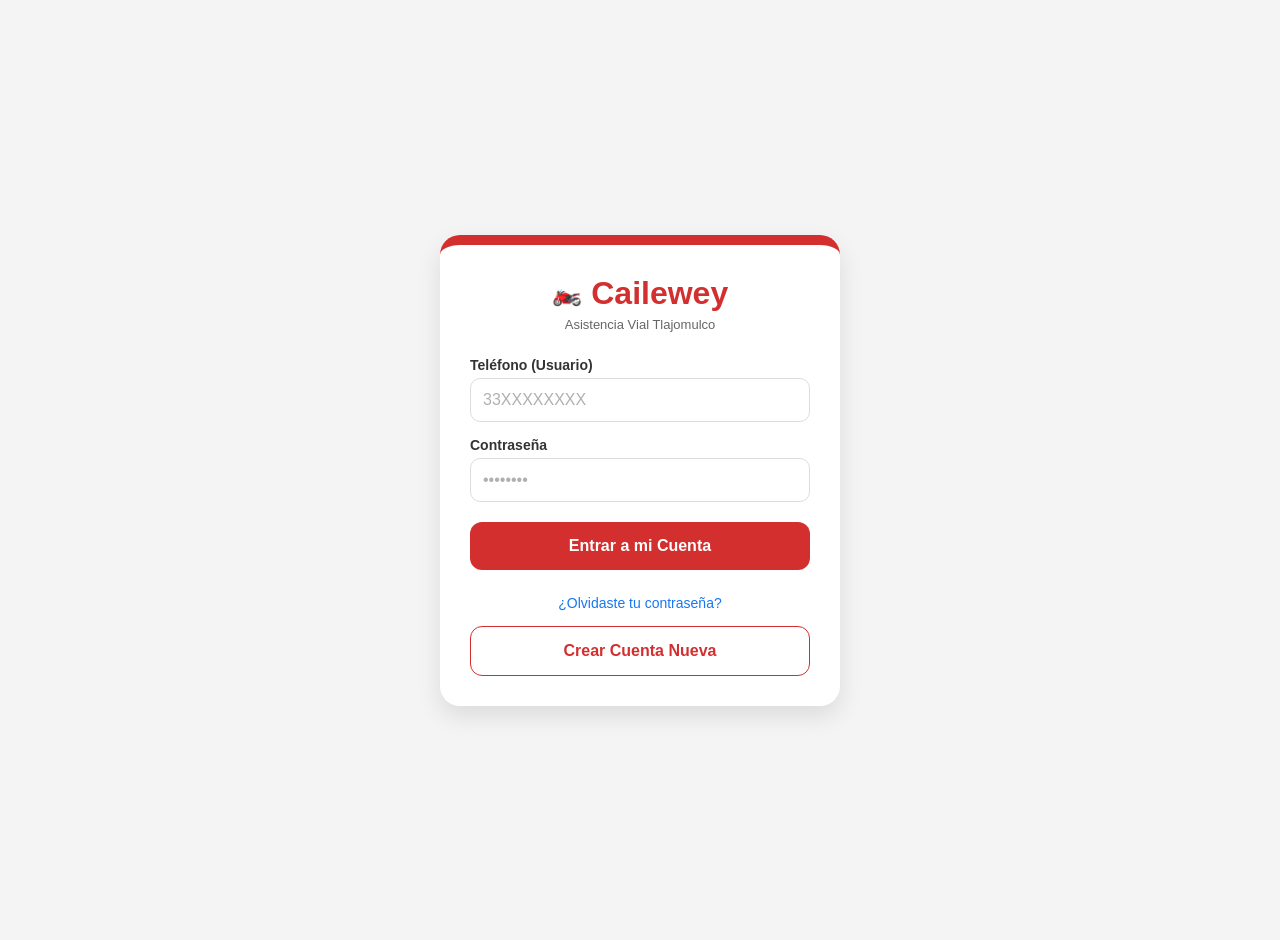
<file: index.html>
<!DOCTYPE html>
<html lang="es">
<head>
    <meta charset="UTF-8">
    <meta name="viewport" content="width=device-width, initial-scale=1.0">
    <title>Cailewey - Asistencia Vial</title>
    <style>
        /* ESTILOS VISUALES EXACTOS DE LA FOTO */
        :root {
            --rojo-cailewey: #d32f2f; /* El rojo exacto de la marca */
            --gris-fondo: #f4f4f4; /* Fondo gris claro */
            --blanco: #ffffff;
            --texto-oscuro: #333333;
            --texto-suave: #666666;
            --verde-whatsapp: #25d366;
        }

        body {
            font-family: 'Segoe UI', Tahoma, Geneva, Verdana, sans-serif; /* Tipografía limpia */
            background-color: var(--gris-fondo);
            margin: 0;
            padding: 20px;
            display: flex;
            justify-content: center;
            align-items: center;
            min-height: 100vh;
        }

        .card {
            background-color: var(--blanco);
            width: 100%;
            max-width: 400px; /* Ancho de la tarjeta */
            padding: 30px;
            border-radius: 20px; /* Bordes muy redondeados */
            box-shadow: 0 10px 25px rgba(0,0,0,0.1); /* Sombra suave */
            border-top: 10px solid var(--rojo-cailewey); /* Borde rojo grueso superior */
            text-align: center;
            box-sizing: border-box;
            position: relative;
        }

        .hidden {
            display: none !important;
        }

        /* LOGO Y TÍTULOS */
        .logo-container {
            margin-bottom: 5px;
        }

        .logo-moto {
            font-size: 24px;
            vertical-align: middle;
            margin-right: 5px;
        }

        .brand-name {
            color: var(--rojo-cailewey);
            font-size: 32px;
            font-weight: bold;
            margin: 0;
            display: inline-block;
            vertical-align: middle;
        }

        .subtitle {
            font-size: 13px;
            color: var(--texto-suave);
            margin-top: 5px;
            margin-bottom: 25px;
        }

        h3 {
            color: var(--texto-oscuro);
            font-size: 18px;
            margin-top: 0;
            margin-bottom: 20px;
            font-weight: bold;
        }

        /* FORMULARIOS E INPUTS */
        .input-group {
            margin-bottom: 15px;
            text-align: left;
        }

        label {
            display: block;
            font-weight: bold;
            margin-bottom: 5px;
            font-size: 14px;
            color: var(--texto-oscuro);
        }

        input, select {
            width: 100%;
            padding: 12px;
            border: 1px solid #dddddd;
            border-radius: 10px; /* Inputs redondeados */
            box-sizing: border-box;
            font-size: 16px;
            color: var(--texto-oscuro);
            outline: none;
        }

        input::placeholder {
            color: #b0b0b0;
        }

        /* BOTONES EXACTOS */
        button, .btn {
            width: 100%;
            padding: 15px;
            border: none;
            border-radius: 12px; /* Botones redondeados */
            font-weight: bold;
            cursor: pointer;
            font-size: 16px;
            transition: 0.3s;
            display: block;
            text-decoration: none;
            box-sizing: border-box;
        }

        /* Botón Rojo Principal */
        .btn-main {
            background-color: var(--rojo-cailewey);
            color: var(--blanco);
            margin-top: 20px;
        }

        .btn-main:hover {
            background-color: #b71c1c;
        }

        /* Botón Blanco con Borde Rojo */
        .btn-outline {
            background-color: var(--blanco);
            border: 1.5px solid var(--rojo-cailewey);
            color: var(--rojo-cailewey);
            margin-top: 15px;
        }

        .btn-outline:hover {
            background-color: #fff8f8;
        }

        /* Botón Verde WhatsApp */
        .btn-whatsapp {
            background-color: var(--verde-whatsapp);
            color: var(--blanco);
            margin-top: 20px;
            display: flex;
            align-items: center;
            justify-content: center;
        }

        /* LINKS */
        .footer-links {
            margin-top: 25px;
            font-size: 14px;
        }

        .footer-links a {
            color: #1877f2; /* Azul tipo Facebook */
            text-decoration: none;
            cursor: pointer;
            display: block;
            margin-bottom: 10px;
        }

        /* ELEMENTOS DE SOCIO Y PEDIDO */
        .status-badge {
            background-color: #e8f5e9;
            color: #2e7d32;
            padding: 10px;
            border-radius: 10px;
            font-weight: bold;
            font-size: 14px;
            margin: 15px 0;
            display: inline-block;
        }

        .opcion-pedido {
            text-align: left;
            background-color: #f9f9f9;
            padding: 15px;
            border-radius: 12px;
            margin-bottom: 10px;
            display: flex;
            align-items: center;
            cursor: pointer;
            border: 1px solid transparent;
        }

        .opcion-pedido:hover {
            border-color: var(--rojo-cailewey);
        }

        .opcion-pedido input {
            width: auto;
            margin-right: 15px;
            transform: scale(1.4);
            margin-top: 0;
            margin-bottom: 0;
        }

        .aviso-ubicacion {
            background-color: #fffde7;
            border: 1px dashed #fbc02d;
            padding: 15px;
            border-radius: 10px;
            font-size: 14px;
            color: #5d4037;
            margin-top: 15px;
            line-height: 1.4;
            text-align: left;
        }
    </style>
</head>
<body>

<div class="card">
    <div class="logo-container">
        <span class="logo-moto">🏍️</span>
        <h1 class="brand-name">Cailewey</h1>
    </div>
    <p class="subtitle">Asistencia Vial Tlajomulco</p>

    <div id="sec-login">
        <div class="input-group">
            <label>Teléfono (Usuario)</label>
            <input type="text" id="userLogin" placeholder="33XXXXXXXX">
        </div>
        <div class="input-group">
            <label>Contraseña</label>
            <input type="password" id="passLogin" placeholder="••••••••">
        </div>
        <button class="btn-main" onclick="validarLogin()">Entrar a mi Cuenta</button>
        
        <div class="footer-links">
            <a onclick="verSeccion('sec-olvido')">¿Olvidaste tu contraseña?</a>
            <button class="btn-outline" onclick="verSeccion('sec-registro')">Crear Cuenta Nueva</button>
        </div>
    </div>

    <div id="sec-registro" class="hidden">
        <h3>Nuevo Registro</h3>
        <form action="https://script.google.com/macros/s/AKfycbxgwpebtef9b0yTsC4XUfIhvHayqRNuAw4gerkBuS2Gf9kLbrQPB3GKi3ggg13x0LtG/exec" method="POST">
            <div class="input-group">
                <label>Nombre Completo</label>
                <input type="text" name="nombre" placeholder="Ej. Juan Pérez" required>
            </div>
            <div class="input-group">
                <label>Teléfono (WhatsApp)</label>
                <input type="tel" name="telefono" placeholder="33XXXXXXXX" required>
            </div>
            <div class="input-group">
                <label>Crea tu Contraseña</label>
                <input type="password" name="password" placeholder="Mínimo 6 caracteres" required>
            </div>
            <div class="input-group">
                <label>Elige tu Plan</label>
                <select name="plan">
                    <option value="Plan 125">Plan 125 - $50/mes</option>
                    <option value="Plan 150">Plan 150 - $75/mes</option>
                    <option value="Plan 250">Plan 250 - $95/mes</option>
                </select>
            </div>
            <button type="submit" class="btn-main">Registrarme Ahora</button>
        </form>
        <button class="btn-outline" onclick="verSeccion('sec-login')">Volver al Inicio</button>
    </div>

    <div id="sec-olvido" class="hidden">
        <h3>Recuperar Acceso</h3>
        <p style="font-size:14px; color:var(--texto-suave); margin-bottom: 20px;">Ingresa tu teléfono y te contactaremos por WhatsApp.</p>
        <div class="input-group">
            <label>Número de Teléfono</label>
            <input type="tel" id="telRecupera" placeholder="33XXXXXXXX">
        </div>
        <button class="btn-main" onclick="window.location.href='https://wa.me/523319053634?text=Hola,%20olvidé%20mi%20clave%20de%20socio'">Solicitar por WhatsApp</button>
        <button class="btn-outline" onclick="verSeccion('sec-login')">Volver</button>
    </div>

    <div id="sec-socio" class="hidden">
        <h2 style="color:var(--rojo-cailewey); margin:0;">¡Bienvenido Socio!</h2>
        <div class="status-badge">● CUENTA ACTIVA</div>
        <div style="text-align:left; font-size:14px; background-color:#f9f9f9; padding:15px; border-radius:12px; margin-top:10px;">
            🏁 <b>Zona:</b> Tlajomulco de Zúñiga<br>
            ⛽ <b>Gasolina:</b> Incluida en plan<br>
            🚛 <b>Remolque:</b> Grúa disponible
        </div>
        <button class="btn-main" style="background-color:var(--rojo-cailewey); margin-top:25px;" onclick="verSeccion('sec-pedido')">🛠️ SOLICITAR ASISTENCIA</button>
        <button class="btn-outline" onclick="location.reload()" style="margin-top:20px;">Cerrar Sesión</button>
    </div>

    <div id="sec-pedido" class="hidden">
        <h3 style="color:var(--rojo-cailewey)">¿Qué necesitas hoy?</h3>
        
        <div class="opcion-pedido" onclick="this.querySelector('input').click()"><input type="checkbox" class="serv-check" value="Gasolina"> ⛽ Gasolina</div>
        <div class="opcion-pedido" onclick="this.querySelector('input').click()"><input type="checkbox" class="serv-check" value="Ponchadura"> 🛞 Ponchadura</div>
        <div class="opcion-pedido" onclick="this.querySelector('input').click()"><input type="checkbox" class="serv-check" value="Remolque"> 🚛 Remolque (Grúa)</div>
        <div class="opcion-pedido" onclick="this.querySelector('input').click()"><input type="checkbox" class="serv-check" value="Falla Mecánica"> 🛠️ Falla Mecánica</div>

        <div class="aviso-ubicacion">
            <b>📍 PASO FINAL:</b><br>
            Al presionar el botón se abrirá WhatsApp. Envía el mensaje y <b>mándanos tu ubicación real</b> con el icono del clip 📎.
        </div>

        <button class="btn-whatsapp" onclick="enviarPedidoWhatsApp()">📲 CONFIRMAR Y ENVIAR</button>
        <button class="btn-outline" onclick="verSeccion('sec-socio')">Atrás</button>
    </div>
</div>

<script>
    // FUNCIÓN PARA CAMBIAR DE SECCIÓN (Navegación interna)
    function verSeccion(idSeccion) {
        // Ocultar todas las secciones
        document.getElementById('sec-login').classList.add('hidden');
        document.getElementById('sec-registro').classList.add('hidden');
        document.getElementById('sec-olvido').classList.add('hidden');
        document.getElementById('sec-socio').classList.add('hidden');
        document.getElementById('sec-pedido').classList.add('hidden');
        
        // Mostrar la sección deseada
        document.getElementById(idSeccion).classList.remove('hidden');
        
        // Subir al inicio de la tarjeta (para móviles)
        window.scrollTo(0, 0);
    }

    // FUNCIÓN DE LOGIN (Simulada)
    function validarLogin() {
        var u = document.getElementById('userLogin').value;
        var p = document.getElementById('passLogin').value;
        
        if(u !== "" && p !== "") {
            // Si hay datos, pasamos a la vista de Socio
            verSeccion('sec-socio');
        } else {
            alert("Por favor ingresa tu teléfono y contraseña.");
        }
    }

    // FUNCIÓN PARA ENVIAR EL PEDIDO POR WHATSAPP
    function enviarPedidoWhatsApp() {
        var checks = document.querySelectorAll('.serv-check:checked');
        var serviciosSeleccionados = [];
        
        checks.forEach((check) => {
            serviciosSeleccionados.push(check.value);
        });

        if(serviciosSeleccionados.length === 0) {
            alert("Por favor selecciona al menos un servicio.");
            return;
        }

        // Construir el mensaje de WhatsApp
        var mensaje = "¡Hola Cailewey! Soy SOCIO ACTIVO y necesito asistencia urgente.%0A%0A" + 
                      "*Servicios requeridos:*%0A- " + serviciosSeleccionados.join("%0A- ") + 
                      "%0A%0A📍 *A continuación te comparto mi ubicación exacta...*";
        
        // Número de teléfono de destino (Cailewey)
        var telefonoDestino = "523319053634";
        
        // Redirigir a WhatsApp
        window.location.href = "https://wa.me/" + telefonoDestino + "?text=" + mensaje;
    }
</script>

</body>
</html>
</file>
